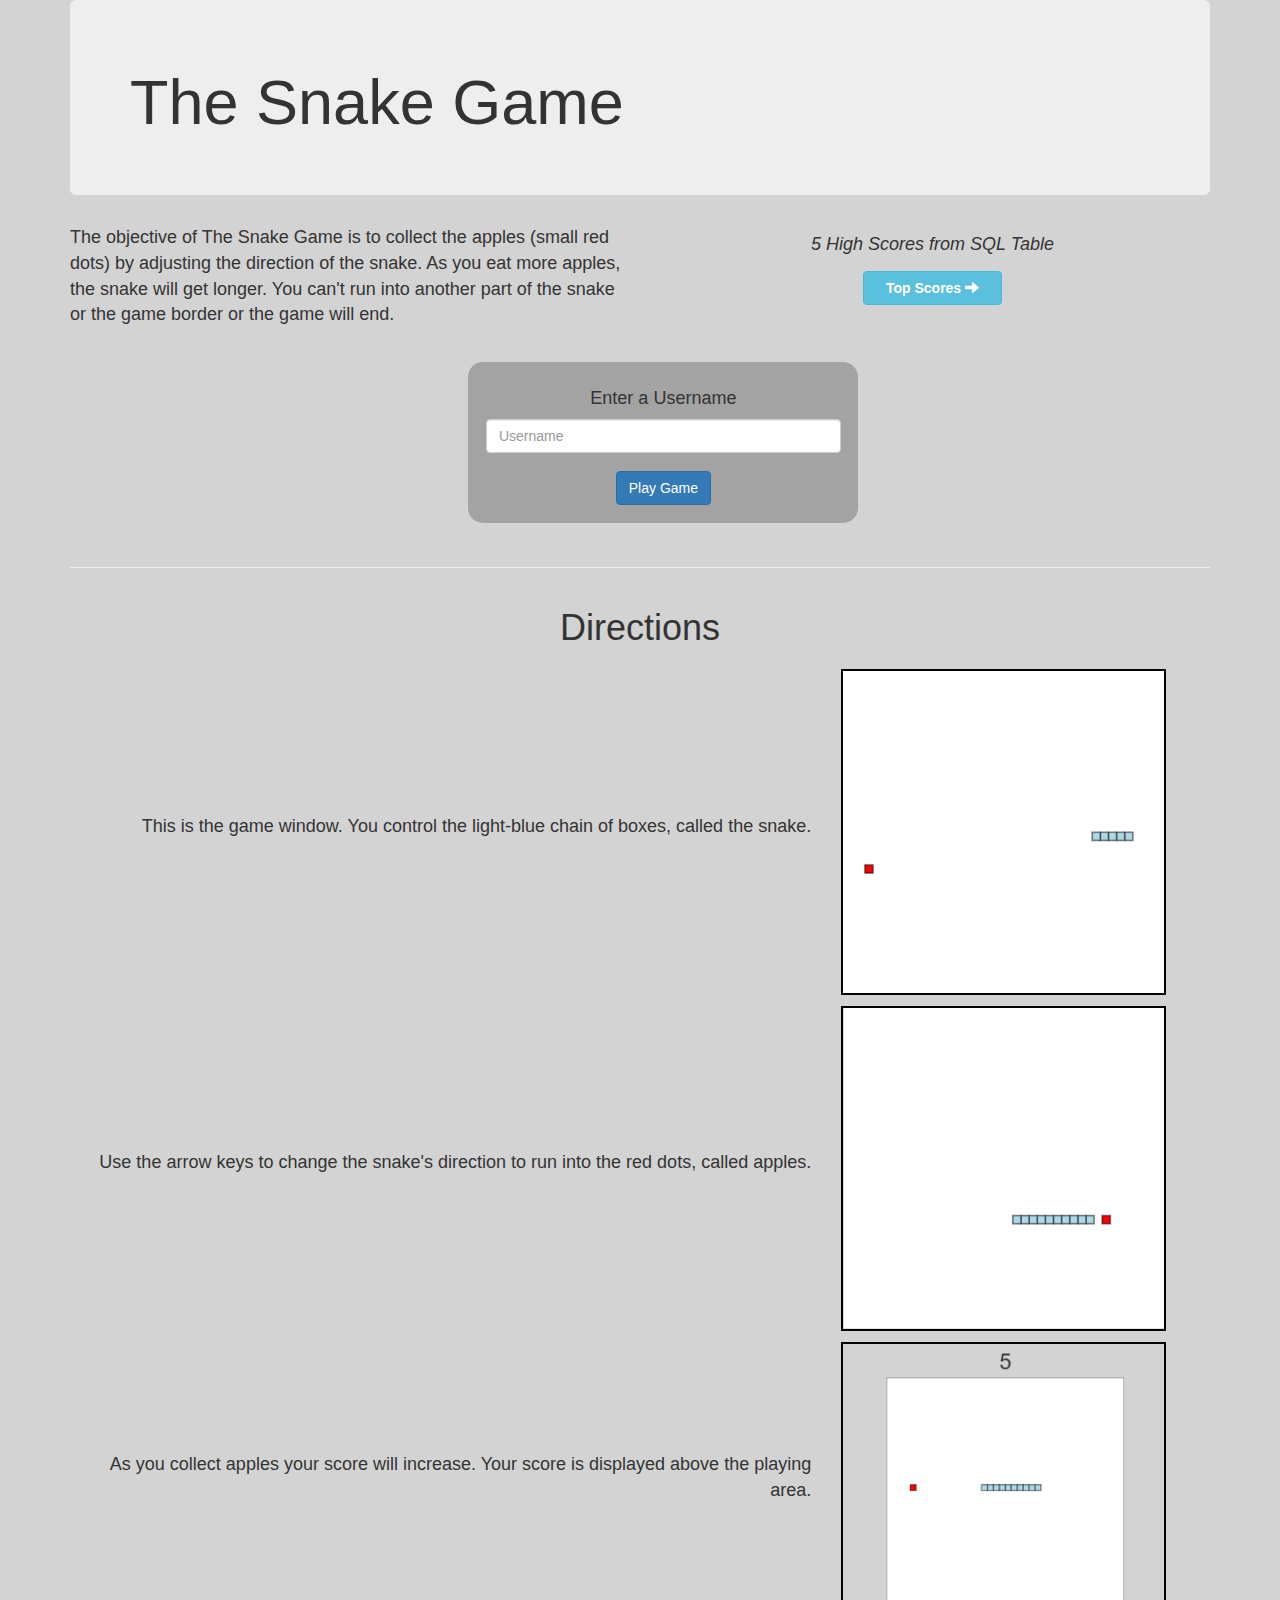
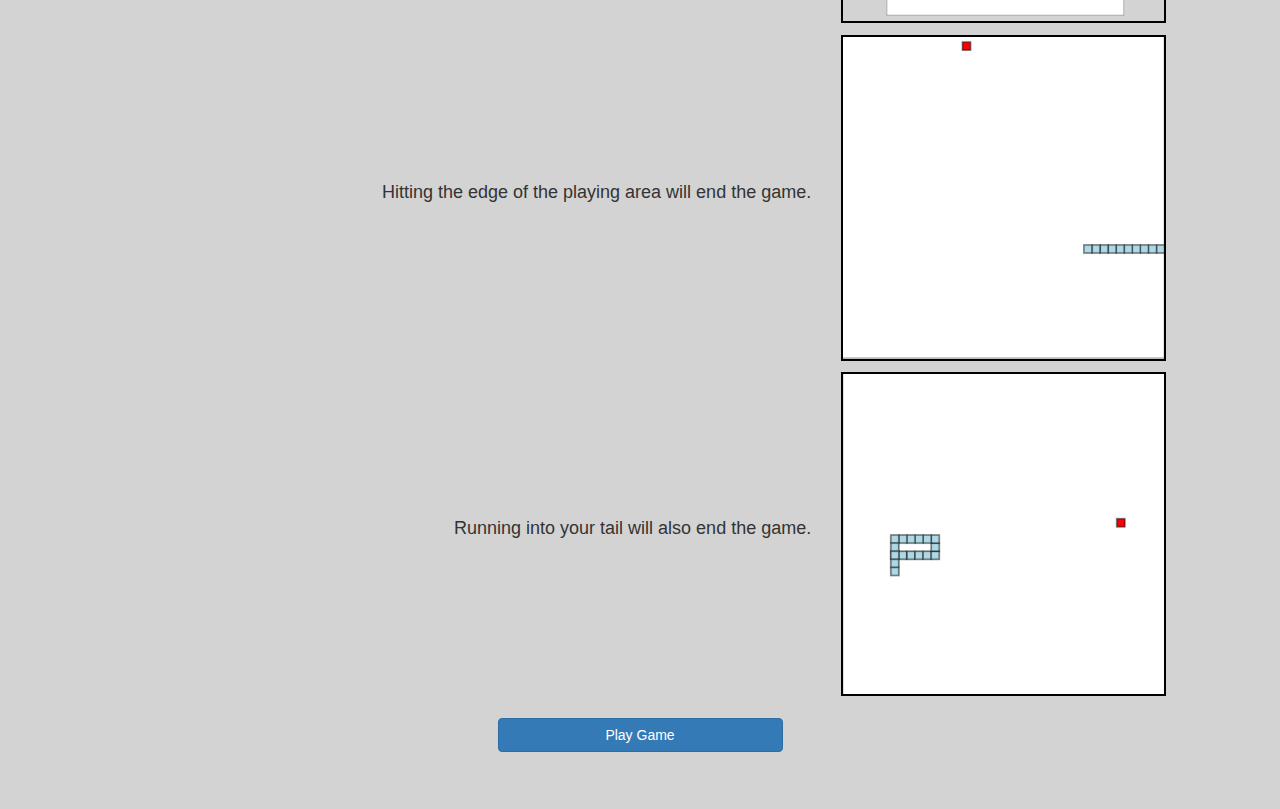
<file: html&css/index.html>
<!DOCTYPE html>
<html lang="en">
    <head>
        <title>Snake Game</title>
        <link rel="shortcut icon" type="image/x-icon" href="images/snake.png">

        <!-- Bootstrap Framework Import -->
        <meta charset="utf-8">
        <meta name="viewport" content="width=device-width, initial-scale=1">
        <link rel="stylesheet" href="https://maxcdn.bootstrapcdn.com/bootstrap/3.4.1/css/bootstrap.min.css">
        <script src="https://ajax.googleapis.com/ajax/libs/jquery/3.5.1/jquery.min.js"></script>
        <script src="https://maxcdn.bootstrapcdn.com/bootstrap/3.4.1/js/bootstrap.min.js"></script>
        <link rel="stylesheet" type="text/css" href="style.css">
    </head>
    
    <body>
        <div class = "container">
            <div class = "row">
                <div class = "col-xs-12">
                    <div class = "jumbotron">
                        <h1>The Snake Game</h1>
                    </div>
                </div>
            </div>
            <div class = "row">
                <div class = col-sm-6>
                    <p class = "overview">The objective of The Snake Game is to collect the apples (small red dots) by adjusting the direction of the snake. As you eat more apples, the snake will get longer. You can't run into
                        another part of the snake or the game border or the game will end.
                    </p>
                </div>
                <div class = "col-sm-6 centered">
                    <h4><i>5 High Scores from SQL Table</i></h4>
                    <a href = "leaderboard.php"><button class="btn btn-info"><b>Top Scores</b> <span class = "glyphicon glyphicon-arrow-right"></span></button></a>
                </div>
            </div>
            <div  id = "playGame" class = "row centered">
                <div class = "col-sm-4"></div>
                <div class = "col-sm-4 login">
                    <h4>Enter a Username</h4>
                    <form action = "gamePage.php" method = "post">
                        <div class="form-group">
                          <input type="text" class="form-control" placeholder="Username" name = "uname" required>
                        </div>
                        <button type="submit" class="btn btn-primary">Play Game</button>
                    </form>
                </div>
                <div class = "col-sm-4"></div>
            </div>
            <hr>
            <div class = "row centered">
                <div class = "col-xs-12">
                    <h1>Directions</h1>
                </div>
            </div>
            <span class = "directions overview">
                <div class = "row">
                    <div class = "col-xs-8">
                        <p>This is the game window. You control the light-blue chain of boxes, called the snake.</p>
                    </div>
                    <div class = "col-xs-4">
                        <img src = "images/loadIn.png" alt = "Game window after loading in" />
                    </div>
                </div>
                <div class = "row">
                    <div class = "col-xs-8">
                        <p>Use the arrow keys to change the snake's direction to run into the red dots, called apples.</p>
                    </div>
                    <div class = "col-xs-4">
                        <img src = "images/collectApples.png" alt = "Snake about to collect an apple" />
                    </div>
                </div>
                <div class = "row">
                    <div class = "col-xs-8">
                        <p>As you collect apples your score will increase. Your score is displayed above the playing area.</p>
                    </div>
                    <div class = "col-xs-4">
                        <img src = "images/score.png" alt = "Playing window with score visible" />
                    </div>
                </div>
                <div class = "row">
                    <div class = "col-xs-8">
                        <p>Hitting the edge of the playing area will end the game.</p>
                    </div>
                    <div class = "col-xs-4">
                        <img src = "images/hittingWall.png" alt = "Snake hitting a wall" />
                    </div>
                </div>
                <div class = "row">
                    <div class = "col-xs-8">
                        <p>Running into your tail will also end the game.</p>
                    </div>
                    <div class = "col-xs-4">
                        <img src = "images/hittingTail.png" alt = "Snake running into its tail" />
                    </div>
                </div>
            </span>
            <div class = "row centered bottom">
                <div class = "col-xs-12">
                    <a href = "#playGame"><button class = "btn btn-primary">Play Game</button></a>
                </div>
            </div>
        </div>
    </body>
</html>
</file>
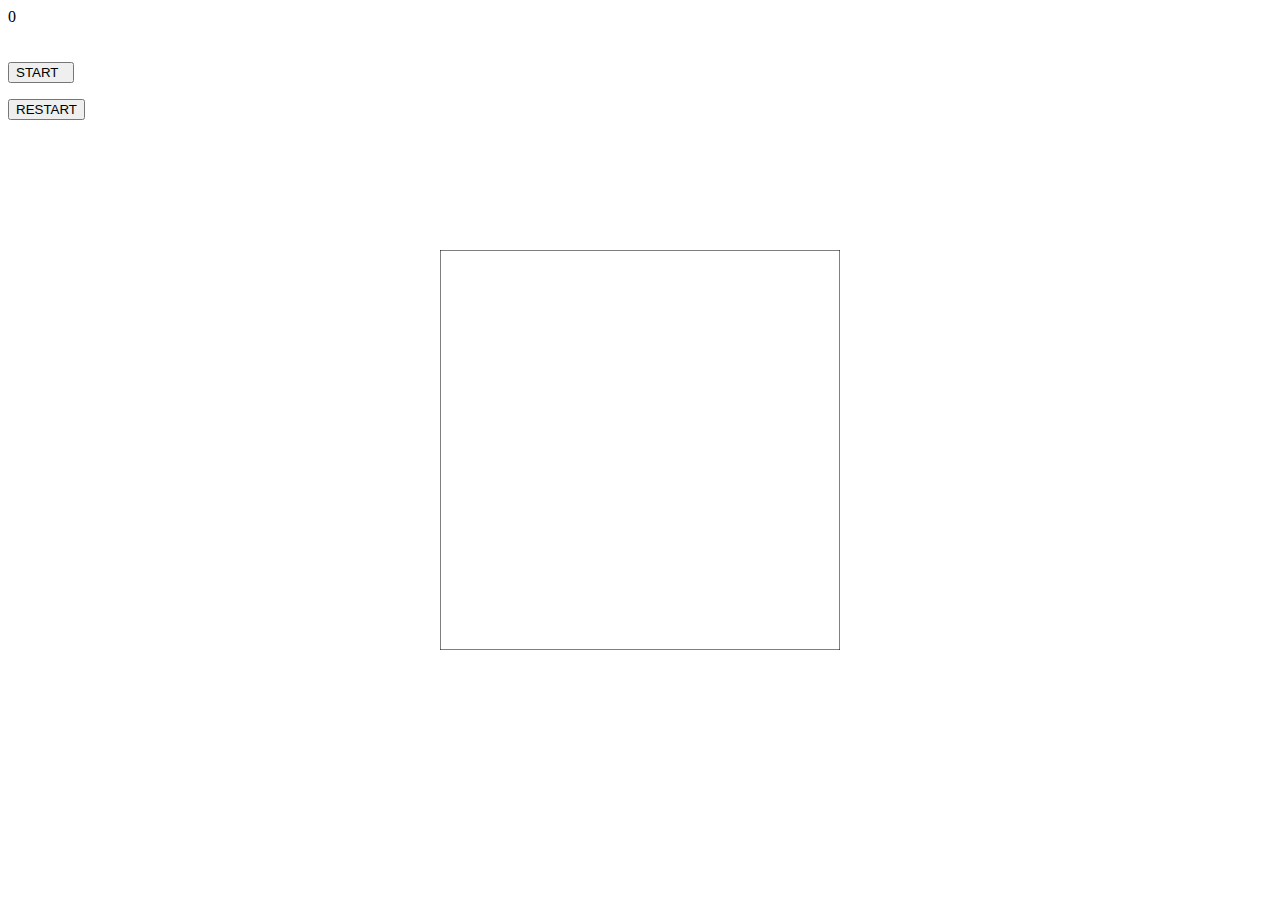
<file: snake.html>
<!DOCTYPE html>
<html>
  <head>
    <meta http-equiv="content-type" content="text/html; charset=windows-1252">
    <meta>
    <title>Snake Game</title>
    <link href="https://fonts.googleapis.com/css?family=Antic+Slab" rel="stylesheet">
  </head>
  <body>
    <div id="score">0</div>
    <div><br>
      <br>
    </div>
    <div><button name="Start" value="startButton" type="button" id="startButton">START&nbsp;&nbsp;
        </button></div>
    <p><button name="Restart" value="restartButton" type="button" id="restartButton">RESTART</button></p>
    <p><canvas id="snakeboard" width="400" height="400"></canvas>
      <style>
      #snakeboard {
        position: absolute;
        top: 50%;
        left: 50%;
        transform: translate(-50%, -50%);
      }
    </style>
      <script>
    const board_border = 'black';
    const board_background = "white";
    const snake_col = 'lightblue';
    const snake_border = 'darkblue';
    
    let snake = [
      {x: 200, y: 200},
      {x: 190, y: 200},
      {x: 180, y: 200},
      {x: 170, y: 200},
      {x: 160, y: 200}
    ]
    
    let dx = 10;
    let dy = 0;
    
    let food_x;
    let food_y;
    
    let score = 0;
      
    let isGameActive = false;
    
    
    const snakeboard = document.getElementById("snakeboard");

    const snakeboard_ctx = snakeboard.getContext("2d");
    
    main();
    
    generate_food();
   
    document.addEventListener("keydown", change_direction);
      
      document.getElementById('startButton').onclick = function() {
   isGameActive = true;
        main();
      };
        document.getElementById('restartButton').onclick = function() {
   restartGame();
      };

    
    function main() {
      
      	if(has_game_ended())
        {
          return;
        }
      
      	if(!isGameActive)
        {
          clear_board();
          return;
        }
      
        setTimeout(function onTick() {
        clear_board();
        move_snake();
        drawSnake();
        drawFood();
        main();
      }, 100)
    }
      
    function restartGame()
      {
        window.location.reload(true);
        /*alert('a');
        let snake = [
      		{x: 200, y: 200},
      		{x: 190, y: 200},
      		{x: 180, y: 200},
      		{x: 170, y: 200},
      		{x: 160, y: 200}
    		]
        
        main();*/
      }
    
    function clear_board() {

      snakeboard_ctx.fillStyle = board_background;
      snakeboard_ctx.strokestyle = board_border;
      snakeboard_ctx.fillRect(0, 0, snakeboard.width, snakeboard.height);
      snakeboard_ctx.strokeRect(0, 0, snakeboard.width, snakeboard.height);
    }
    

    function drawSnake() {

      snake.forEach(drawSnakePart)
    }
    

    function drawSnakePart(snakePart) {
      snakeboard_ctx.fillStyle = snake_col;
      snakeboard_ctx.strokestyle = snake_border;
      snakeboard_ctx.fillRect(snakePart.x, snakePart.y, 10, 10);
      snakeboard_ctx.strokeRect(snakePart.x, snakePart.y, 10, 10);
    }

    function move_snake() {
      const head = {x: snake[0].x + dx, y: snake[0].y + dy};
      
      snake.unshift(head);
      
      const has_eaten_food = snake[0].x === food_x && snake[0].y === food_y;
      
      if(has_eaten_food)
      {
        generate_food();
        score++;
        document.getElementById('score').innerHTML = score;
      } else
      {
        snake.pop();
      }
      
    }
    
    
    function change_direction(event)
    {
      const LEFT_KEY = 37;
      const RIGHT_KEY = 39;
      const UP_KEY = 40;
      const DOWN_KEY = 38;
      
      const keyPressed = event.keyCode;
      const goingUp = dy === 10;
      const goingDown = dy ===-10;
      const goingRight = dx === 10;
      const goingLeft = dx === -10;
      
      if(keyPressed === LEFT_KEY && !goingRight)
      {
        dx = -10;
        dy = 0;
      }
      
      if(keyPressed === RIGHT_KEY && !goingLeft)
      {
        dx = 10;
        dy = 0;
      }
      
      if(keyPressed === UP_KEY && !goingDown)
      {
        dy = 10;
        dx = 0;
      }
      
      if(keyPressed === DOWN_KEY && !goingUp)
      {
        dy = -10;
        dx = 0;
      }
      
      
      
    }
    
    function has_game_ended()
    {
      for(let i = 4; i < snake.length; i++)
      {
        const has_collided = snake[i].x === snake[0].x && snake[i].y === snake[0].y;
        if(has_collided){
          return true;
        }
      }
      
      const hitLeftWall = snake[0].x < 0;
      const hitRightWall = snake[0].x > snakeboard.width -10;
      const hitTopWall = snake[0].y < 0;
      const hitBottomWall = snake[0].y > snakeboard.height -10;
      
      return hitLeftWall || hitRightWall || hitTopWall || hitBottomWall;
    }
    
    function randomize_food(min,max)
    {
      return Math.round((Math.random()*(max-min)+min)/10)*10;
    }
    
    function generate_food()
    {
      food_x = randomize_food(0,snakeboard.width - 10);
      food_y = randomize_food(0,snakeboard.height - 10);
      snake.forEach(function has_snake_eaten_food(part)
      {
        const has_eaten = part.x === food_x && part.y === food_y;
        if(has_eaten)
        {
          generate_food();
        }
      })
        
    }
    
    function drawFood()
    {
      snakeboard_ctx.fillStyle = 'red';
      snakeboard_ctx.strokeStyle = 'black';
      snakeboard_ctx.fillRect(food_x,food_y,10,10);
      snakeboard_ctx.strokeRect(food_x,food_y,10,10);
    }
    
    
  </script> </p>
  </body>
</html>
</file>
<file: html&css/style.css>
.centered {
    text-align: center;
}

button {
    margin: 1%;
    min-width: 25%;
}

#score {
    font-size: 48px;
}

canvas {
    width: 45%;
    height: width;
}

.overview {
    font-size: 18px;
}

.login {
    background-color: rgb(163, 163, 163);
    padding: 1.5%;
    margin: 2%;
    border-radius: 15px;
}

body {
    background-color: lightgray;
}

img {
    border: solid 2px black;
    width: 95%;
}

.directions p {
    text-align: right;
}

.directions .row {
    margin: 1%;
    vertical-align: middle;
    display: flex;
    align-items: center;
    justify-content: center;
}

.bottom {
    margin-bottom: 5%;
}

#startButton, #restartButton {
    border-radius: 12px;
}

#startButton {
    background-color: lightGreen;   
}

.right {
    text-align: right;
}

.left { 
    text-align: left;
}

table {
    width: 70%;
    margin-left: auto;
    margin-right: auto;
    font-size: 18px;
}

table, tr, th, td {
    border: solid 3px black;
    padding: 2% !important;
}

th {
    text-align: center;
    background-color: darkgray;
}

.rank {
    max-width: 15%;
}

.uname {
    max-width: 65%;
}

.score {
    max-width: 20%;
}
</file>
